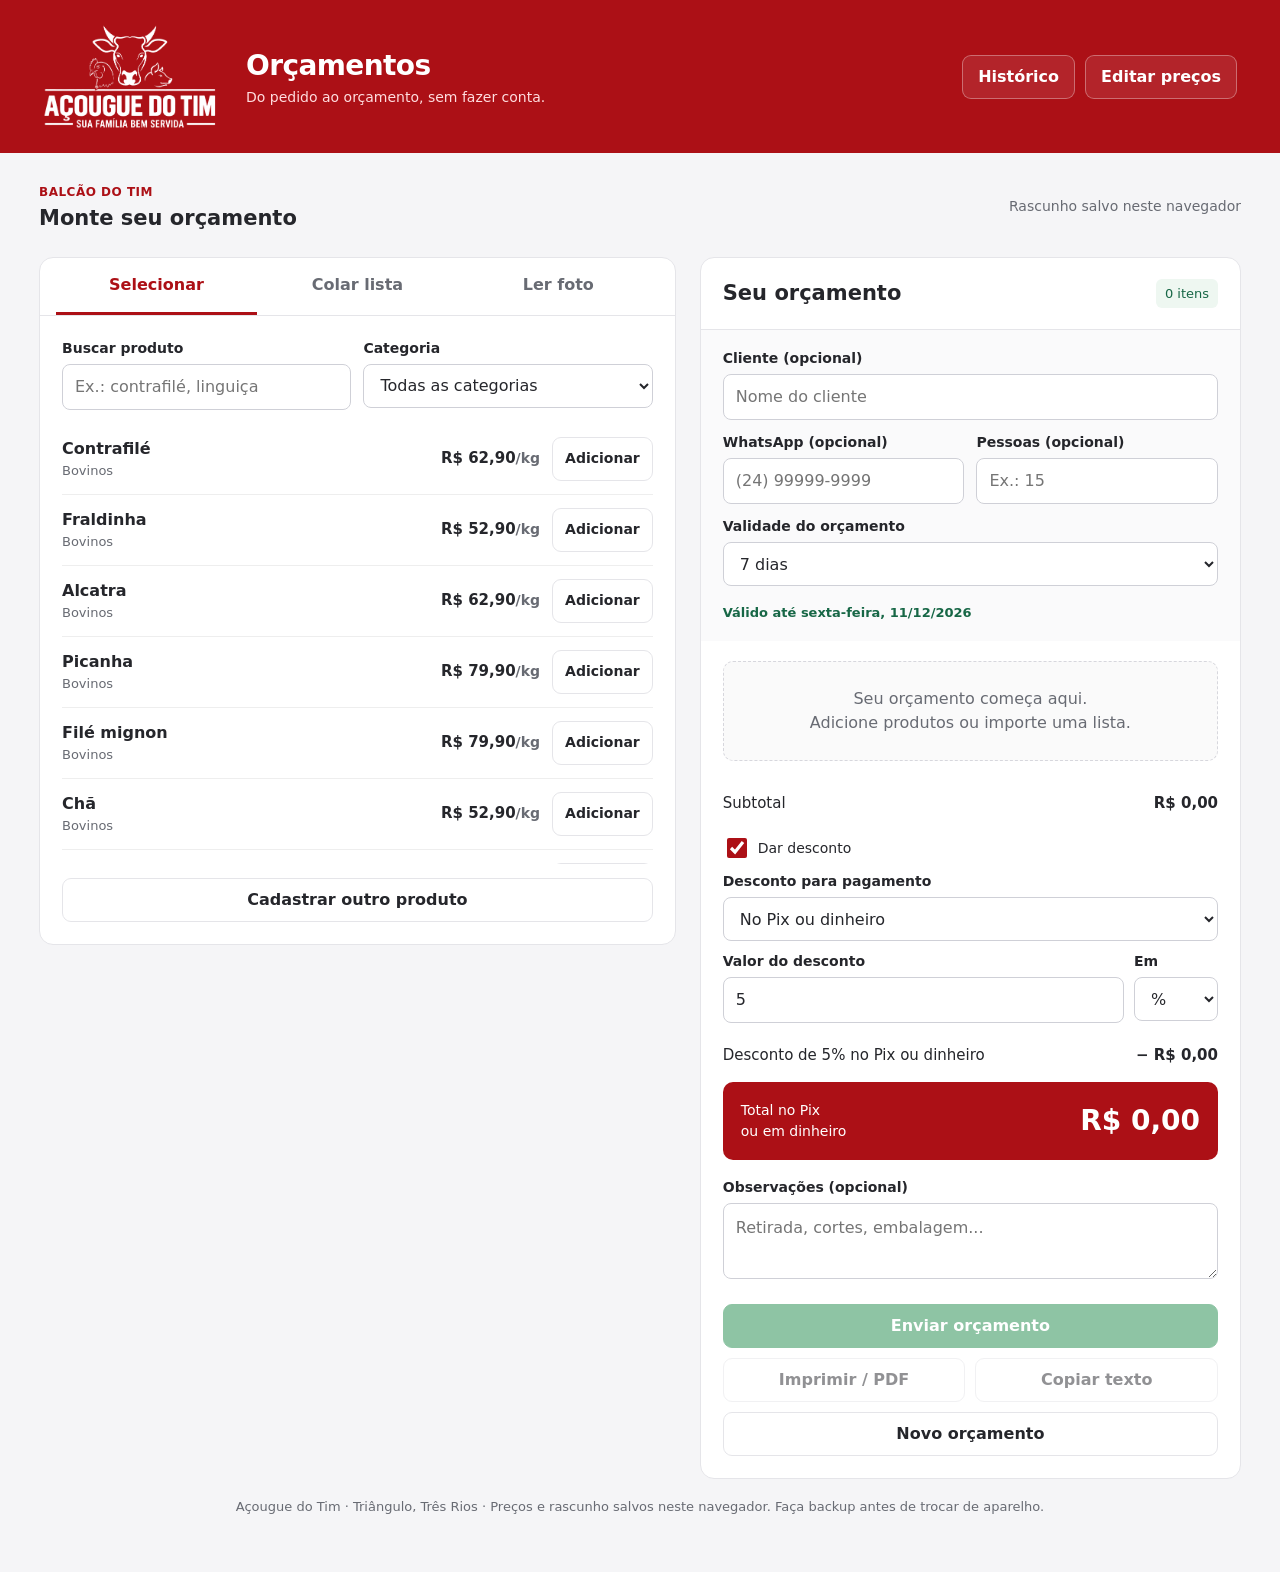
<file: acougue-do-tim-app/app/src/main/assets/index.html>
<!doctype html>
<html lang="pt-BR">
<head>
<meta charset="utf-8">
<meta name="viewport" content="width=device-width,initial-scale=1,viewport-fit=cover">
<meta name="theme-color" content="#ac1016">
<title>Orçamentos · Açougue do Tim</title>
<style>
:root{--red:#ac1016;--ink:#25262b;--muted:#686b73;--line:#e5e5e9}
*{box-sizing:border-box;-webkit-tap-highlight-color:transparent}
body{margin:0;font:16px/1.5 system-ui,sans-serif;color:var(--ink);background:#f5f5f7}
button,input,select,textarea{font:inherit}
button{cursor:pointer;min-height:44px;border:1px solid var(--line);border-radius:9px;padding:9px 15px;background:white;font-weight:650;color:var(--ink);touch-action:manipulation}
button:hover{border-color:var(--red)}
button:active{transform:scale(.98)}
button:disabled{opacity:.5;cursor:not-allowed}
.primary{background:var(--red);color:white;border-color:var(--red)}
input,select,textarea{width:100%;padding:10px 12px;border:1px solid #cfd0d7;border-radius:8px;background:white;min-height:44px;color:var(--ink)}
input:focus,select:focus,textarea:focus,button:focus-visible{outline:3px solid #e8a8ab;outline-offset:2px}
label{display:block;font-size:14px;font-weight:650;margin-bottom:5px}
h1,h2,h3,p{margin:0}
h1{font-size:28px;letter-spacing:-.6px}
h2{font-size:21px}
h3{font-size:16px}
header{background:var(--red);color:white}
.head{max-width:1250px;margin:auto;padding:24px 28px;display:flex;align-items:center;gap:28px}
.logo{width:175px;height:105px;object-fit:contain}
.head p{color:#ffdddf;font-size:14px}
.head-actions{margin-left:auto;display:flex;gap:10px}
.head button{background:#ffffff16;color:white;border-color:#ffffff55}
main{max-width:1250px;margin:26px auto;padding:0 24px}
.topline{display:flex;justify-content:space-between;align-items:center;gap:12px;margin-bottom:22px}
.muted,.help{color:var(--muted);font-size:14px}
.grid{display:grid;grid-template-columns:minmax(0,1fr) minmax(340px,.85fr);gap:24px;align-items:start}
.card{background:white;border:1px solid var(--line);border-radius:14px;overflow:hidden}
.pad{padding:22px}
.tabs{display:flex;border-bottom:1px solid var(--line);padding:0 16px}
.tab{flex:1;border:0;border-radius:0;padding:15px 8px;color:var(--muted);border-bottom:3px solid transparent}
.tab.active{color:var(--red);border-bottom-color:var(--red)}
.fields{display:grid;grid-template-columns:1fr 1fr;gap:12px}
.row{display:flex;gap:10px;align-items:center}
.between{justify-content:space-between}
.stack>*+*{margin-top:16px}
.results{max-height:440px;overflow:auto;margin-top:14px}
.product{display:flex;gap:12px;align-items:center;padding:13px 0;border-bottom:1px solid #eee}
.meta{flex:1}
.product small{display:block;font-size:13px;color:var(--muted)}
.price{white-space:nowrap;font-weight:650;font-size:15px}
.product button{padding:7px 12px;font-size:14px}
.product.incart h3::after{content:" ✓";color:#176746}
.chip{font-size:13px;color:#176746;background:#eef7f1;padding:5px 9px;border-radius:6px}
.notice{border:1px solid #f0d3a9;background:#fff8ed;color:#6e430b;padding:12px;border-radius:9px;font-size:14px}
.quiet{border:1px dashed #d7d7dd;background:#fafafa;border-radius:10px;padding:25px 16px;text-align:center;color:var(--muted)}
textarea{resize:vertical;min-height:185px;line-height:1.7}
.smallbtn{font-size:14px;padding:5px 10px}
.hidden,[hidden]{display:none!important}
.summary-head{padding:20px 22px;border-bottom:1px solid var(--line);display:flex;align-items:center;justify-content:space-between;gap:10px}
.summary-head small{display:block;color:var(--muted);font-size:13px;font-weight:500}
.quote-meta{padding:18px 22px;background:#fafafb}
.quote-meta .wide{grid-column:1/-1}.valid-until{font-size:13px;color:#176746;margin-top:5px;font-weight:600}.valid-until.none{color:var(--muted);font-weight:400}.hist-row .expired{color:#8d3034;font-weight:600}.hist-row .valid{color:#176746}
.cart{padding:0 22px}
.cart-item{padding:16px 0;border-bottom:1px solid var(--line)}
.cart-item h3{flex:1}
.cart-edit{display:grid;grid-template-columns:1.3fr 1fr 1fr;gap:9px;margin-top:10px}
.cart-edit label{font-size:13px;color:var(--muted)}
.cart-edit input{padding:7px;font-size:15px}
.stepper{display:flex;gap:4px}
.stepper input{text-align:center;min-width:0}
.stepper button{min-width:40px;padding:0;font-size:20px;line-height:1;font-weight:700;color:var(--red)}
.itemtotal{text-align:right;align-self:end;padding-bottom:8px;font-weight:700;white-space:nowrap}
.remove{border:0;color:#8d3034;background:transparent;font-size:14px;padding:4px 5px;min-height:32px}
.totals{padding:22px}
.total-row{display:flex;justify-content:space-between;gap:12px;margin:9px 0;font-size:15px}.total-row strong{white-space:nowrap}
.discount-config{padding:12px 0}.discount-box{display:grid;gap:10px;margin-top:10px}.discount-amount{display:grid;grid-template-columns:1fr 84px;gap:10px}
.check{display:flex;gap:8px;align-items:center;font-weight:500}
.check input{width:20px;min-height:20px;accent-color:var(--red)}
.grand{padding:18px;background:var(--red);color:white;border-radius:10px;display:flex;align-items:center;justify-content:space-between;gap:10px;margin-top:15px}
.grand strong{font-size:28px;white-space:nowrap}
.grand span{font-size:14px}
.actions{display:grid;grid-template-columns:1fr 1fr;gap:10px;margin-top:18px}
.actions .primary{grid-column:1/-1}
.wa{background:#1f8b4c;border-color:#1f8b4c;color:white}
.footnote{padding:18px 0 30px;text-align:center;color:var(--muted);font-size:13px}
.photo-preview{display:block;max-width:100%;max-height:250px;margin:12px auto;object-fit:contain;border-radius:8px}
.photo-buttons{display:grid;grid-template-columns:1fr 1fr;gap:10px}
progress{width:100%;accent-color:var(--red)}
dialog{border:1px solid var(--line);border-radius:16px;padding:0;max-width:850px;width:calc(100% - 24px);max-height:90vh;box-shadow:0 20px 80px #0003;color:var(--ink)}
dialog::backdrop{background:#17182088}
.dialog-head{position:sticky;top:0;background:white;z-index:1;padding:18px 22px;border-bottom:1px solid var(--line);display:flex;align-items:center;justify-content:space-between;gap:12px}
.dialog-body{padding:20px 22px}
.dialog-foot{padding:16px 22px;border-top:1px solid var(--line);position:sticky;bottom:0;background:white;display:flex;justify-content:flex-end;gap:10px}
.review-item{padding:16px;border:1px solid var(--line);border-left:4px solid #d3a24d;border-radius:10px;margin:12px 0}
.review-item.known{border-left-color:#176746}
.source{font-size:14px;white-space:pre-wrap;color:var(--muted);margin-bottom:10px;overflow-wrap:anywhere}
.review-fields{display:grid;grid-template-columns:2fr .85fr 1fr;gap:10px}
.review-more{display:grid;grid-template-columns:2fr 1fr;gap:10px;margin-top:10px}
.reason{font-size:13px;color:#925100;margin:8px 0}
.catalog-row{display:grid;grid-template-columns:1fr 110px 45px 40px;gap:10px;align-items:center;padding:10px 0;border-bottom:1px solid var(--line)}
.catalog-row label{font-size:15px;margin:0}
.catalog-row span{font-size:14px;color:var(--muted)}
.catalog-row .del{min-height:36px;padding:0;border:0;background:transparent;color:#8d3034;font-size:20px}
.toast{position:fixed;bottom:calc(22px + var(--bar,0px));left:50%;transform:translateX(-50%);padding:12px 20px;background:#222;color:white;border-radius:10px;z-index:30;max-width:90vw;font-size:14px;box-shadow:0 6px 24px #0004}
#printQuote{display:none}
.pill{font-size:12px;letter-spacing:.5px;text-transform:uppercase;font-weight:700;color:var(--red)}
.send-list{display:grid;gap:10px}
.send-list button{display:flex;align-items:center;gap:14px;text-align:left;padding:14px 16px;min-height:64px}
.send-list button b{display:block}
.send-list button small{display:block;font-weight:400;color:var(--muted);font-size:13px}
.send-list .ico{font-size:26px;width:34px;text-align:center;flex:none}
.hist-row{display:grid;grid-template-columns:1fr auto;gap:6px 12px;padding:14px 0;border-bottom:1px solid var(--line);align-items:center}
.hist-row strong{white-space:nowrap}
.hist-row small{color:var(--muted);font-size:13px;display:block}
.hist-row .row{grid-column:1/-1}
.hist-row .row button{min-height:38px;padding:5px 12px;font-size:14px}
.sticky-bar{position:fixed;left:0;right:0;bottom:0;z-index:20;background:white;border-top:1px solid var(--line);box-shadow:0 -6px 20px #0001;padding:10px 16px;display:flex;align-items:center;gap:12px}
.sticky-bar div{flex:1;line-height:1.2}
.sticky-bar small{color:var(--muted);font-size:13px;display:block}
.sticky-bar strong{font-size:20px;color:var(--red)}
.busy{position:fixed;inset:0;background:#ffffffaa;z-index:40;display:flex;align-items:center;justify-content:center;font-weight:650}
.busy div{background:white;border:1px solid var(--line);border-radius:12px;padding:18px 24px;box-shadow:0 10px 40px #0002}
@media(max-width:900px){.grid{grid-template-columns:1fr}.head{padding:18px 20px;gap:18px}.logo{width:125px;height:85px}.head h1{font-size:23px}main{padding:0 16px;margin:20px auto}.review-fields{grid-template-columns:1fr 1fr}.review-fields>div:first-child{grid-column:1/-1}body.has-bar main{padding-bottom:70px}}
@media(max-width:480px){.head{flex-wrap:wrap;gap:12px}.brandtitle{flex:1}.head-actions{margin-left:0;width:100%}.head-actions button{flex:1}.pad,.totals,.dialog-body{padding:16px}.quote-meta{padding:16px}.cart{padding:0 16px}.product{flex-wrap:wrap}.product .meta{min-width:140px}.review-more{grid-template-columns:1fr}.catalog-row{grid-template-columns:1fr 92px 30px 34px;gap:6px}.topline .muted{max-width:150px;text-align:right}.cart-edit{grid-template-columns:1fr 1fr}.cart-edit .qtybox{grid-column:1/-1}.grand strong{font-size:26px}.fields{grid-template-columns:1fr}.quote-meta.fields{grid-template-columns:1fr 1fr}.dialog-head,.dialog-foot{padding:14px 16px}dialog{width:calc(100% - 16px);max-height:94vh}}
@media print{@page{size:A4;margin:12mm}body{background:white;font-size:11pt}body>*{display:none!important}#printQuote{display:block!important}#printQuote .print-head{background:#ac1016!important;color:white!important;display:flex;justify-content:space-between;align-items:center;padding:18px;margin-bottom:20px;print-color-adjust:exact;-webkit-print-color-adjust:exact}#printQuote img{width:180px}#printQuote h1{font-size:19pt}#printQuote table{width:100%;border-collapse:collapse;margin:14px 0;font-size:10pt}#printQuote th{background:#ac1016;color:white;text-align:left;padding:9px;print-color-adjust:exact;-webkit-print-color-adjust:exact}#printQuote td{padding:9px;border-bottom:1px solid #ddd}#printQuote th:not(:first-child),#printQuote td:not(:first-child){text-align:right}#printQuote tr{break-inside:avoid}#printQuote .print-totals{margin:20px 0 0 auto;width:85%;break-inside:avoid}#printQuote .print-totals div{display:flex;justify-content:space-between;padding:6px}#printQuote .print-grand{background:#ac1016;color:white;font-weight:bold;font-size:17pt;padding:13px!important;print-color-adjust:exact;-webkit-print-color-adjust:exact}#printQuote footer{text-align:center;margin-top:28px;border-top:1px solid #ac1016;padding-top:12px;font-size:9pt}#printQuote .notes{white-space:pre-wrap;margin:14px 0;font-size:10pt}#printQuote .validity{margin:16px 0 0;padding:9px 12px;border:1px solid #e6c48f;background:#fff8ed;border-radius:6px;font-size:10pt;break-inside:avoid;print-color-adjust:exact;-webkit-print-color-adjust:exact}}
</style>
</head>
<body>
<header><div class="head"><img class="logo" src="[data-uri]" alt="Açougue do Tim — Sua família bem servida"><div class="brandtitle"><h1>Orçamentos</h1><p>Do pedido ao orçamento, sem fazer conta.</p></div><div class="head-actions"><button id="openHistory">Histórico</button><button id="openCatalog">Editar preços</button></div></div></header>
<main>
<div class="topline"><div><span class="pill">Balcão do Tim</span><h2>Monte seu orçamento</h2></div><p class="muted" id="saveStatus"></p></div>
<div class="grid">
<section class="card">
<nav class="tabs" aria-label="Forma de incluir produtos"><button class="tab active" data-tab="manual">Selecionar</button><button class="tab" data-tab="text">Colar lista</button><button class="tab" data-tab="photo">Ler foto</button></nav>
<div id="manual" class="pad panel">
<div class="fields"><div><label for="search">Buscar produto</label><input id="search" type="search" placeholder="Ex.: contrafilé, linguiça" autocomplete="off"></div><div><label for="category">Categoria</label><select id="category"></select></div></div>
<div id="products" class="results"></div>
<button id="manualCustom" style="width:100%;margin-top:14px">Cadastrar outro produto</button>
</div>
<div id="text" class="pad panel hidden stack">
<h2>Recebeu uma lista?</h2>
<p class="help">Cole o pedido ou digite um produto por linha, com a quantidade antes ou depois do nome. <span class="app-only">Dica: no WhatsApp, segure a mensagem do cliente, toque em <b>Compartilhar</b> e escolha <b>Orçamentos Tim</b>.</span></p>
<textarea id="listText" aria-label="Lista de produtos" placeholder="3 kg de contrafilé&#10;Fraldinha 1 kg&#10;3 pacotes de pão de alho&#10;500 g de coração"></textarea>
<div class="row between"><button id="example" class="smallbtn">Exemplo de 15 pessoas</button><button id="parseText" class="primary">Reconhecer lista</button></div>
<p class="help">Nomes parecidos e dados ausentes pedem sua escolha antes de fechar.</p>
</div>
<div id="photo" class="pad panel hidden stack">
<h2>Uma foto vira uma lista</h2>
<p class="help">Fotografe o pedido de perto, bem iluminado e sem cortes. Funciona melhor com texto impresso ou letra de forma.</p>
<div class="photo-buttons app-only"><button id="takePhoto" class="primary">📷 Tirar foto</button><button id="pickPhoto">🖼️ Da galeria</button></div>
<div class="web-only stack"><input id="photoFile" type="file" accept="image/*" aria-label="Foto do pedido"><button id="readPhoto" class="primary" disabled style="width:100%">Ler imagem</button></div>
<img id="photoPreview" class="photo-preview hidden" alt="Foto selecionada">
<div id="ocrProgress" class="hidden"><progress id="ocrBar" max="1"></progress><p id="ocrStatus" class="help" role="status"></p></div>
<p class="help app-only">A leitura é feita no próprio celular, sem internet. Revise o texto e as quantidades.</p>
<p class="help web-only">Precisa de internet para carregar o leitor. A foto é processada no navegador. Revise o texto e as quantidades.</p>
<div id="ocrResult" class="hidden"><label for="ocrText">Texto extraído — corrija se necessário</label><textarea id="ocrText"></textarea><button id="parsePhoto" class="primary" style="width:100%;margin-top:10px">Revisar produtos da foto</button></div>
</div>
</section>
<section class="card summary" id="summary">
<div class="summary-head"><div><h2>Seu orçamento</h2><small id="quoteNumber"></small></div><span class="chip" id="itemCount"></span></div>
<div class="quote-meta fields">
<div class="wide"><label for="customer">Cliente (opcional)</label><input id="customer" placeholder="Nome do cliente" autocomplete="off"></div>
<div><label for="phone">WhatsApp (opcional)</label><input id="phone" type="tel" inputmode="tel" placeholder="(24) 99999-9999" autocomplete="off"></div>
<div><label for="people">Pessoas (opcional)</label><input id="people" type="number" inputmode="numeric" min="1" step="1" placeholder="Ex.: 15"></div>
<div id="validSelWrap" class="wide"><label for="validSel">Validade do orçamento</label><select id="validSel"><option value="0">Sem validade</option><option value="1">1 dia</option><option value="2">2 dias</option><option value="3">3 dias</option><option value="5">5 dias</option><option value="7">7 dias</option><option value="10">10 dias</option><option value="15">15 dias</option><option value="30">30 dias</option><option value="outro">Outro prazo…</option></select></div>
<div id="validCustomWrap" class="hidden"><label for="validDays">Quantos dias?</label><input id="validDays" type="number" inputmode="numeric" min="1" max="365" step="1" placeholder="Ex.: 4"></div>
<p id="validUntil" class="valid-until wide"></p>
</div>
<div id="cart" class="cart"></div>
<div class="totals">
<div class="total-row"><span>Subtotal</span><strong id="subtotal"></strong></div>
<div class="discount-config"><label class="check"><input id="discountOn" type="checkbox" checked>Dar desconto</label><div id="discountBox" class="discount-box"><div><label for="discountPay">Desconto para pagamento</label><select id="discountPay"><option value="pix">No Pix ou dinheiro</option><option value="cartao">No cartão (débito ou crédito)</option><option value="debito">No cartão de débito</option><option value="credito">No cartão de crédito</option><option value="todas">Em qualquer forma de pagamento</option></select></div><div class="discount-amount"><div><label for="discountPct">Valor do desconto</label><input id="discountPct" inputmode="decimal" value="5" autocomplete="off"></div><div><label for="discountMode">Em</label><select id="discountMode"><option value="pct">%</option><option value="value">R$</option></select></div></div></div></div>
<div class="total-row" id="discountRow"><span id="discountLabel"></span><strong id="discountValue"></strong></div>
<div class="grand"><span id="totalLabel"></span><strong id="grandTotal"></strong></div>
<p class="help" id="perPerson" style="margin-top:9px"></p>
<div style="margin-top:17px"><label for="notes">Observações (opcional)</label><textarea id="notes" style="min-height:70px" placeholder="Retirada, cortes, embalagem..."></textarea></div>
<div class="actions">
<button class="primary wa" id="sendBtn">Enviar orçamento</button>
<button id="printBtn">Imprimir / PDF</button>
<button id="copyBtn">Copiar texto</button>
<button id="clearBtn" style="grid-column:1/-1">Novo orçamento</button>
</div>
</div>
</section>
</div>
<p class="footnote">Açougue do Tim · Triângulo, Três Rios · <span id="storageNote">Preços e rascunho salvos neste navegador.</span> Faça backup antes de trocar de aparelho.</p>
</main>

<div id="stickyBar" class="sticky-bar hidden"><div><small id="barCount"></small><strong id="barTotal"></strong></div><button id="barGo" class="primary">Ver orçamento</button></div>

<dialog id="reviewDialog"><div class="dialog-head"><div><h2>Confira o pedido</h2><p class="help">Escolha os produtos e complete o que faltar.</p></div><button data-close="reviewDialog">Fechar</button></div><div class="dialog-body"><p id="reviewMessage" class="notice"></p><div id="reviewRows"></div><p class="help">Para itens desconhecidos, escolha “Novo produto” e informe nome, unidade e preço. Eles serão salvos no catálogo.</p></div><div class="dialog-foot"><button data-close="reviewDialog">Cancelar</button><button id="applyReview" class="primary">Adicionar ao orçamento</button></div></dialog>

<dialog id="catalogDialog"><div class="dialog-head"><div><h2>Seus preços</h2><p class="help">Tabela inicial enviada em 25/11/2026.</p></div><button data-close="catalogDialog">Fechar</button></div><div class="dialog-body"><p class="notice">Alterações no catálogo valem para novas inclusões. Os itens já adicionados mantêm o preço e podem ser editados no orçamento.</p><label for="catalogSearch" style="margin-top:16px">Buscar no catálogo</label><input id="catalogSearch" type="search" autocomplete="off"><div id="catalogRows"></div><div class="row" style="flex-wrap:wrap;margin-top:20px"><button id="newProduct">Novo produto</button><button id="backup">Salvar backup</button><button id="restore">Restaurar backup</button><input id="restoreFile" type="file" accept="application/json,.json" hidden></div></div></dialog>

<dialog id="sendDialog"><div class="dialog-head"><div><h2>Enviar orçamento</h2><p class="help" id="sendTo"></p></div><button data-close="sendDialog">Fechar</button></div><div class="dialog-body"><div class="send-list">
<button data-send="text"><span class="ico">💬</span><span><b>Mensagem no WhatsApp</b><small>Texto com produtos, quantidades e total</small></span></button>
<button data-send="pdf" class="app-only"><span class="ico">📄</span><span><b>PDF no WhatsApp</b><small>Orçamento com a logo, pronto para imprimir</small></span></button>
<button data-send="png" class="app-only"><span class="ico">🖼️</span><span><b>Imagem no WhatsApp</b><small>Abre direto na conversa do cliente</small></span></button>
<button data-send="other" class="app-only"><span class="ico">↗️</span><span><b>Outros apps</b><small>Enviar o PDF por e-mail, Drive, Telegram…</small></span></button>
</div><p class="help" style="margin-top:14px">O orçamento enviado fica guardado no Histórico.</p></div></dialog>

<dialog id="historyDialog"><div class="dialog-head"><div><h2>Histórico</h2><p class="help">Orçamentos enviados, impressos ou copiados.</p></div><button data-close="historyDialog">Fechar</button></div><div class="dialog-body"><label for="historySearch">Buscar por cliente ou número</label><input id="historySearch" type="search" autocomplete="off"><div id="historyRows"></div></div></dialog>

<div id="toast" class="toast hidden" role="status" aria-live="polite"></div>
<div id="busy" class="busy hidden"><div id="busyText">Gerando…</div></div>
<section id="printQuote"></section>

<script>
'use strict';
const SEED=[
['Contrafilé',62.90,'Bovinos','contra file|contrafile|contra filé'],['Fraldinha',52.90,'Bovinos','fralda'],['Alcatra',62.90,'Bovinos',''],['Picanha',79.90,'Bovinos',''],['Filé mignon',79.90,'Bovinos','file mignon'],['Chã',52.90,'Bovinos','cha'],['Patinho',52.90,'Bovinos',''],['Lagarto plano',49.90,'Bovinos',''],['Lagarto redondo',49.90,'Bovinos',''],['Capa de filé',42.90,'Bovinos','capa de file'],['Bola da pá',49.90,'Bovinos','bola da pa'],['Paleta',42.90,'Bovinos',''],['Acém',42.90,'Bovinos','acem'],['Peito bovino',42.90,'Bovinos','peito de boi'],['Músculo de 1ª',42.90,'Bovinos','musculo de primeira'],['Músculo de 2ª',39.90,'Bovinos','musculo de segunda'],['Costela sem osso',35.90,'Costela e grill','costela s osso'],['Costela com osso',29.90,'Costela e grill','costela c osso'],['Contrafilé grill',74.90,'Costela e grill','contra file grill|contrafile grill'],['Alcatra grill',74.90,'Costela e grill',''],['Costela minga grill',38.90,'Costela e grill',''],
['Pernil suíno',27.90,'Suínos','pernil'],['Lombo suíno',28.90,'Suínos','lombo'],['Barriga suína',28.90,'Suínos','barriga|panceta'],['Costelinha suína',27.90,'Suínos','costelinha'],['Carré',22.90,'Suínos','carre'],['Toucinho',13.90,'Suínos',''],['Pé suíno',9.90,'Suínos','pe de porco'],['Joelho suíno',9.90,'Suínos','joelho de porco'],['Rabo suíno',9.90,'Suínos','rabo de porco'],
['Coxa com sobrecoxa',15.90,'Frango','coxa c sobrecoxa'],['Sobrecoxa',16.90,'Frango',''],['Filé de frango',28.90,'Frango','file de frango'],['Peito de frango com osso',19.90,'Frango','peito com osso'],['Asa de frango',20.90,'Frango','asa'],['Drumet',20.90,'Frango','drumete|coxinha da asa'],['Tulipa',39.90,'Frango','meio da asa'],['Moela',19.90,'Frango','moela de frango'],['Coração de frango',49.90,'Frango','coracao|coração'],['Fígado de frango',9.90,'Frango','figado de frango'],['Frango a passarinho',16.90,'Frango','frango passarinho'],
['Linguiça de churrasco',21.90,'Embutidos','linguica de churrasco|linguica gomo|linguiça de pernil'],['Linguiça pura suína',27.90,'Embutidos','linguica pura suina'],['Linguiça de frango',21.90,'Embutidos','linguica de frango'],['Linguiça mista',24.90,'Embutidos','linguica mista'],['Linguiça calabresa',32.90,'Embutidos','calabresa'],['Salsicha',16.90,'Embutidos',''],['Bacon',32.90,'Embutidos',''],['Moída de 2ª',24.90,'Preparados','moida de segunda|carne moida de segunda'],['Hambúrguer',29.90,'Preparados','hamburguer'],['Almôndegas',29.90,'Preparados','almondegas'],['Quibe',28.90,'Preparados','kibe'],['Empanado de boi',39.90,'Preparados',''],['Empanado de frango',29.90,'Preparados',''],['Fígado de boi',20.90,'Bovinos','figado de boi'],['Pão de alho',17.90,'Complementos','pao de alho','pct'],['Queijo coalho',28.90,'Complementos','coalho'],['Carvão',6,'Complementos','carvao']
].map((p,i)=>({id:'p'+i,name:p[0],price:Math.round(p[1]*100),category:p[2],aliases:p[3].split('|').filter(Boolean),unit:p[4]||'kg'}));
const norm=s=>String(s).normalize('NFD').replace(/[̀-ͯ]/g,'').toLowerCase().replace(/[^a-z0-9]+/g,' ').trim().replace(/\s+/g,' ');
const num=v=>{let s=String(v??'').trim();if(!s)return NaN;if(s.includes(','))s=s.replace(/\./g,'').replace(',','.');return Number(s)};
const money=v=>(v/100).toLocaleString('pt-BR',{style:'currency',currency:'BRL'});
const qtyText=v=>Number(v).toLocaleString('pt-BR',{maximumFractionDigits:3});
const escapeHTML=s=>String(s??'').replace(/[&<>"']/g,c=>({'&':'&amp;','<':'&lt;','>':'&gt;','"':'&quot;',"'":'&#39;'}[c]));
function totals(items,pct,on,fixed){const subtotal=items.reduce((s,i)=>s+Math.round(i.qty*i.price),0);const discount=!on?0:Number.isInteger(fixed)&&fixed>=0?Math.min(fixed,subtotal):Math.round(subtotal*pct/100);return {subtotal,discount,net:subtotal-discount}}
function distance(a,b){const d=Array.from({length:b.length+1},(_,i)=>i);for(let i=1;i<=a.length;i++){let prev=d[0];d[0]=i;for(let j=1;j<=b.length;j++){let old=d[j];d[j]=Math.min(d[j]+1,d[j-1]+1,prev+(a[i-1]===b[j-1]?0:1));prev=old}}return d[b.length]}
function matchProduct(name,catalog){const n=norm(name);let exact=catalog.filter(p=>[p.name,...p.aliases].some(a=>norm(a)===n));if(exact.length===1)return {product:exact[0],suggestions:exact};let suggestions=catalog.map(p=>{let score=Math.min(...[p.name,...p.aliases].map(a=>{let k=norm(a);return k.includes(n)||n.includes(k)?0.24:distance(k,n)/Math.max(k.length,n.length,1)}));return {p,score}}).filter(x=>x.score<.46).sort((a,b)=>a.score-b.score).slice(0,6).map(x=>x.p);return {product:null,suggestions}}
function parseList(text,catalog){let lines=String(text).replace(/\r/g,'').replace(/\s+e\s+(?=\d)/gi,'\n').replace(/(?:;|(?<!\d),)\s*(?=\d+(?:[.,]\d+)?\s*(?:kg|kilo|quilo|g\b|grama|pacote|pct|un))/gi,'\n').split(/\n|;/).map(s=>s.trim()).filter(Boolean);const rows=[];const ignored=[];let section='';for(const original of lines){let line=original.replace(/^[•*\-]\s*/,'').replace(/^\d+[.)]\s+/,'');let n=norm(line);if(/^(churrasco(?: \d+)?(?: pessoas)?|(?:para )?\d+ pessoas|carnes?(?: \d+)?|kg)$/.test(n)){ignored.push(original);continue}if(original===original.toUpperCase()&&/^(bovina|suina|frango|linguica)(?: \d+)?$/.test(n)){section=n.split(' ')[0];ignored.push(original);continue}let qty=null,unit=null,ambiguous=/\d+\s*[-–]\s*\d+/.test(line)||/\d+\s*\/\s*\d+/.test(line),name=line;
const unitRE=/(\d+(?:[.,]\d+)?)\s*(quilogramas?|quilos?|kilos?|kgs?|kl|gramas?|gr|g|pacotes?|pcts?|pcs|unidades?|und?|un)\b/i;
let m=line.match(unitRE);if(m){qty=num(m[1]);unit=/^(g|gr|grama)/i.test(m[2])?'g':/^(pac|pct|pcs)/i.test(m[2])?'pct':/^(un)/i.test(m[2])?'un':'kg';name=line.replace(m[0],'').trim();if(unit==='g'){qty/=1000;unit='kg'}}else{m=line.match(/^(\d+(?:[.,]\d+)?)\s*(?:x\s*)?(.+)$/);if(m){qty=num(m[1]);name=m[2]}else{m=line.match(/^(.+?)\s+(\d+(?:[.,]\d+)?)\s*$/);if(m){name=m[1];qty=num(m[2])}}}
name=name.replace(/^(?:de|do|da)\s+/i,'').replace(/\s+(?:de|do|da)$/i,'').replace(/^[:\-\s.…]+|[:\-\s.…]+$/g,'');if(!name){rows.push({original,name:'',qty,unit:unit||'kg',product:null,suggestions:[],reason:'Informe o produto.'});continue}if(section==='linguica'&&norm(name)==='pernil')name='Linguiça de pernil';const match=matchProduct(name,catalog);let reason=[];if(!match.product)reason.push('Qual produto você quis dizer?');if(qty===null||!Number.isFinite(qty)||qty<=0)reason.push('Informe a quantidade.');if(ambiguous){qty=null;reason.push('Quantidade ambígua: confirme o valor.')}if(unit&&match.product&&unit!==match.product.unit)reason.push('A unidade difere do catálogo. Confira.');rows.push({original,name,qty,unit:unit||match.product?.unit||'kg',product:match.product,suggestions:match.suggestions,reason:reason.join(' ')})}return {rows,ignored}}
window.TimCore={SEED,norm,num,money,totals,parseList,matchProduct};

// ===== Tela =====
const APP=!!(window.Android&&window.Android.exportQuote);
document.documentElement.classList.add(APP?'is-app':'is-web');
document.head.insertAdjacentHTML('beforeend',`<style>${APP?'.web-only':'.app-only'}{display:none!important}</style>`);
const $=id=>document.getElementById(id),KEY='tim-orcamentos-v1',HKEY='tim-orcamentos-historico-v1';
let catalog=structuredClone(SEED),cart=[],pending=[],photoFile=null,toastTimer,hist=[],seq=0;
const blankMeta=()=>({customer:'',phone:'',people:'',notes:'',discountOn:true,discountPct:5,discountPay:'pix',discountMode:'pct',discountFixed:0,validDays:7,quoteId:'',number:0});
const PAY={pix:{after:' no Pix ou dinheiro',total:'Total no Pix<br>ou em dinheiro',pay:'Pagamento no Pix ou em dinheiro.',short:'no Pix/dinheiro'},cartao:{after:' no cartão',total:'Total no cartão',pay:'Pagamento no cartão (débito ou crédito).',short:'no cartão'},debito:{after:' no cartão de débito',total:'Total no cartão<br>de débito',pay:'Pagamento no cartão de débito.',short:'no débito'},credito:{after:' no cartão de crédito',total:'Total no cartão<br>de crédito',pay:'Pagamento no cartão de crédito.',short:'no crédito'},todas:{after:'',total:'Total com desconto',pay:'',short:'com desconto'}};
const payInfo=()=>PAY[meta.discountPay]||PAY.pix;
const discLabel=()=>meta.discountMode==='value'?`Desconto de ${money(meta.discountFixed)}`:`Desconto de ${qtyText(meta.discountPct)}%`;
const quoteTotals=()=>totals(cart,meta.discountPct,meta.discountOn,meta.discountMode==='value'?meta.discountFixed:null);
let meta=blankMeta();
function validProduct(p){return p&&typeof p.id==='string'&&typeof p.name==='string'&&p.name.trim()&&Number.isInteger(p.price)&&p.price>=0&&p.price<=1e9&&['kg','pct','un'].includes(p.unit)&&typeof p.category==='string'&&Array.isArray(p.aliases)&&p.aliases.every(a=>typeof a==='string')}
const validCart=c=>Array.isArray(c)?c.filter(i=>validProduct(i)&&Number.isFinite(i.qty)&&i.qty>0&&i.qty<=1e6):[];
function cleanMeta(m){m={...blankMeta(),...(m||{})};m.discountPct=Math.max(0,Math.min(100,num(m.discountPct)||0));m.discountOn=!!m.discountOn;for(const k of ['customer','phone','people','notes','quoteId'])m[k]=String(m[k]??'');m.number=Number.isInteger(m.number)?m.number:0;if(!PAY[m.discountPay])m.discountPay='pix';if(m.discountMode!=='value')m.discountMode='pct';m.discountFixed=Number.isInteger(m.discountFixed)&&m.discountFixed>=0&&m.discountFixed<=1e9?m.discountFixed:0;m.validDays=Number.isInteger(m.validDays)&&m.validDays>=0&&m.validDays<=365?m.validDays:7;return m}
const VALID_OPTIONS=[0,1,2,3,5,7,10,15,30];
function validDate(days,base){let d=new Date(base||Date.now());d.setHours(12,0,0,0);d.setDate(d.getDate()+days);return d}
const longDate=d=>d.toLocaleDateString('pt-BR',{weekday:'long',day:'2-digit',month:'2-digit',year:'numeric'});
const daysText=n=>`${n} ${n===1?'dia':'dias'}`;
function validityLine(){if(!meta.validDays)return '';return `Orçamento válido por ${daysText(meta.validDays)}, até ${longDate(validDate(meta.validDays))}. Após essa data, os preços podem mudar.`}
function validHistory(h){return Array.isArray(h)?h.filter(q=>q&&typeof q.id==='string'&&Array.isArray(q.items)).map(q=>({...q,items:validCart(q.items),meta:cleanMeta(q.meta)})).slice(0,300):[]}
try{const saved=JSON.parse(localStorage.getItem(KEY));if(saved&&Array.isArray(saved.catalog)&&saved.catalog.length&&saved.catalog.every(validProduct)){catalog=saved.catalog;cart=validCart(saved.cart);meta=cleanMeta(saved.meta);seq=Number.isInteger(saved.seq)?saved.seq:0}}catch{}
try{hist=validHistory(JSON.parse(localStorage.getItem(HKEY)))}catch{}
seq=Math.max(seq,...hist.map(q=>q.meta.number||0),0);
function toast(s){$('toast').textContent=s;$('toast').classList.remove('hidden');clearTimeout(toastTimer);toastTimer=setTimeout(()=>$('toast').classList.add('hidden'),4500)}
function busy(on,text){$('busyText').textContent=text||'Gerando…';$('busy').classList.toggle('hidden',!on);if(on){clearTimeout(busy.t);busy.t=setTimeout(()=>$('busy').classList.add('hidden'),30000)}}
function save(){try{localStorage.setItem(KEY,JSON.stringify({catalog,cart,meta,seq}));$('saveStatus').textContent=APP?'Rascunho salvo no celular':'Rascunho salvo neste navegador'}catch{$('saveStatus').textContent='Não foi possível salvar';toast('Armazenamento indisponível. Salve um backup para não perder os dados.')}}
function saveHistory(){try{localStorage.setItem(HKEY,JSON.stringify(hist))}catch{toast('Não foi possível guardar no histórico.')}}
function refreshCategories(){let prev=$('category').value;$('category').innerHTML='<option value="">Todas as categorias</option>'+[...new Set(catalog.map(p=>p.category))].map(c=>`<option>${escapeHTML(c)}</option>`).join('');$('category').value=prev}
function renderProducts(){const q=norm($('search').value),cat=$('category').value,inCart=new Set(cart.map(i=>i.id));let products=catalog.filter(p=>(!cat||p.category===cat)&&norm([p.name,...p.aliases].join(' ')).includes(q));$('products').innerHTML=products.length?products.map(p=>`<div class="product${inCart.has(p.id)?' incart':''}"><div class="meta"><h3>${escapeHTML(p.name)}</h3><small>${escapeHTML(p.category)}</small></div><span class="price">${money(p.price)}<span class="muted">/${p.unit}</span></span><button data-add="${escapeHTML(p.id)}" aria-label="Adicionar ${escapeHTML(p.name)}">Adicionar</button></div>`).join(''):'<p class="quiet">Produto não encontrado. Você pode cadastrá-lo abaixo.</p>'}
function addItem(p,qty=1,price=p.price){const existing=cart.find(i=>i.id===p.id&&i.price===price&&i.unit===p.unit);if(existing)existing.qty=Math.round((existing.qty+qty)*1000)/1000;else cart.push({...structuredClone(p),qty,price});renderCart();save()}
const stepOf=u=>u==='kg'?0.5:1;
function renderCart(){$('itemCount').textContent=`${cart.length} ${cart.length===1?'item':'itens'}`;$('quoteNumber').textContent=meta.number?`Orçamento nº ${String(meta.number).padStart(4,'0')}`:'';$('cart').innerHTML=cart.length?cart.map((i,k)=>`<div class="cart-item"><div class="row between"><h3>${escapeHTML(i.name)}</h3><button class="remove" data-remove="${k}" aria-label="Remover ${escapeHTML(i.name)}">Remover</button></div><div class="cart-edit"><div class="qtybox"><label for="q${k}">Quantidade (${i.unit})</label><div class="stepper"><button data-step="${k}" data-dir="-1" aria-label="Diminuir">−</button><input id="q${k}" data-qty="${k}" inputmode="decimal" value="${qtyText(i.qty)}"><button data-step="${k}" data-dir="1" aria-label="Aumentar">+</button></div></div><div><label for="p${k}">Preço / ${i.unit}</label><input id="p${k}" data-price="${k}" inputmode="decimal" value="${(i.price/100).toFixed(2).replace('.',',')}"></div><div class="itemtotal" id="line${k}">${money(Math.round(i.qty*i.price))}</div></div></div>`).join(''):'<div class="quiet" style="margin-top:20px">Seu orçamento começa aqui.<br>Adicione produtos ou importe uma lista.</div>';renderTotals();renderProducts()}
function renderValidity(){let el=$('validUntil');if(meta.validDays){el.textContent='Válido até '+longDate(validDate(meta.validDays));el.classList.remove('none')}else{el.textContent='Este orçamento sairá sem prazo de validade.';el.classList.add('none')}}
function renderTotals(){renderValidity();let t=quoteTotals();$('subtotal').textContent=money(t.subtotal);$('discountValue').textContent='− '+money(t.discount);$('discountLabel').textContent=discLabel()+payInfo().after;$('discountRow').classList.toggle('hidden',!meta.discountOn);$('discountBox').classList.toggle('hidden',!meta.discountOn);$('grandTotal').textContent=money(t.net);$('totalLabel').innerHTML=meta.discountOn?payInfo().total:'Total do orçamento';let people=num(meta.people);$('perPerson').textContent=people>0?`${money(Math.round(t.net/people))} por pessoa · ${people} pessoas`:'';$('printBtn').disabled=$('copyBtn').disabled=$('sendBtn').disabled=!cart.length;$('barTotal').textContent=money(t.net);$('barCount').textContent=`${cart.length} ${cart.length===1?'item':'itens'} · ${meta.discountOn?payInfo().short:'total'}`;updateBar()}
function selectTab(name){document.querySelectorAll('.panel').forEach(e=>e.classList.toggle('hidden',e.id!==name));document.querySelectorAll('.tab').forEach(e=>{e.classList.toggle('active',e.dataset.tab===name);e.setAttribute('aria-selected',e.dataset.tab===name)})}

// Barra fixa com o total (celular)
let summaryVisible=false;
function updateBar(){const show=cart.length>0&&!summaryVisible&&window.innerWidth<=900&&!document.querySelector('dialog[open]');$('stickyBar').classList.toggle('hidden',!show);document.body.classList.toggle('has-bar',show);document.documentElement.style.setProperty('--bar',show?'64px':'0px')}
if('IntersectionObserver' in window)new IntersectionObserver(es=>{summaryVisible=es[0].isIntersecting;updateBar()},{threshold:0.01}).observe($('summary').querySelector('.totals'));
window.addEventListener('resize',updateBar);
$('barGo').onclick=()=>$('summary').scrollIntoView({behavior:'smooth',block:'start'});

function openReview(result){pending=result.rows;if(!pending.length){toast('Não encontrei produtos. Digite um produto e uma quantidade por linha.');return}$('reviewMessage').textContent=`${pending.length} linha(s) para revisar.${result.ignored.length?' Cabeçalhos ignorados: '+result.ignored.join(' · '):''} Confira cada quantidade antes de adicionar.`;$('reviewRows').innerHTML=pending.map((r,k)=>{const suggested=new Set(r.suggestions.map(p=>p.id));let options=[...catalog].sort((a,b)=>Number(suggested.has(b.id))-Number(suggested.has(a.id)));return `<div class="review-item ${r.product&&!r.reason?'known':''}" data-review="${k}"><div class="source">${escapeHTML(r.original||'Novo produto')}</div>${r.reason?`<p class="reason">${escapeHTML(r.reason)}</p>`:''}<div class="review-fields"><div><label for="rp${k}">Produto</label><select id="rp${k}" data-review-select="${k}"><option value="">Escolha o produto…</option>${options.map(p=>`<option value="${escapeHTML(p.id)}" ${r.product?.id===p.id?'selected':''}>${suggested.has(p.id)?'• ':''}${escapeHTML(p.name)} (${money(p.price)}/${p.unit})</option>`).join('')}<option value="new">+ Novo produto</option><option value="ignore">Ignorar esta linha</option></select></div><div><label for="rq${k}">Quantidade</label><input id="rq${k}" inputmode="decimal" value="${r.qty===null?'':qtyText(r.qty)}" placeholder="Informe"></div><div><label for="ru${k}">Unidade</label><select id="ru${k}">${['kg','pct','un'].map(u=>`<option ${u===r.unit?'selected':''}>${u}</option>`).join('')}</select></div></div><div class="review-more"><div id="rnwrap${k}" class="hidden"><label for="rn${k}">Nome do novo produto</label><input id="rn${k}" value="${escapeHTML(r.name)}"></div><div><label for="rv${k}">Preço por unidade (R$)</label><input id="rv${k}" inputmode="decimal" value="${r.product?(r.product.price/100).toFixed(2).replace('.',','):''}" placeholder="Informe o preço"></div></div></div>`}).join('');openDialog('reviewDialog')}
function applyReview(){let additions=[],newProducts=[];for(let k=0;k<pending.length;k++){let choice=$('rp'+k).value;if(choice==='ignore')continue;let q=num($('rq'+k).value),price=num($('rv'+k).value),unit=$('ru'+k).value;let p=catalog.find(p=>p.id===choice);if(!choice||!Number.isFinite(q)||q<=0||q>1e6||!Number.isFinite(price)||price<0||price>1e7){toast('Complete produto, quantidade positiva e preço na linha '+(k+1)+'.');$('rp'+k).focus();return}if(choice==='new'){let name=$('rn'+k).value.trim();if(!name){toast('Dê um nome ao produto na linha '+(k+1)+'.');$('rn'+k).focus();return}if([...catalog,...newProducts].some(p=>norm(p.name)===norm(name))){toast('Esse nome já existe. Selecione o produto do catálogo.');return}p={id:'custom-'+Date.now()+'-'+k,name,price:Math.round(price*100),unit,category:'Outros',aliases:[]};newProducts.push(p)}else if(!p){toast('Escolha um produto válido.');return}if(unit!==p.unit){toast(`A linha ${k+1} usa ${unit}, mas ${p.name} é vendido por ${p.unit}. Converta a quantidade e selecione ${p.unit}.`);$('ru'+k).focus();return}if(unit!=='kg'&&!Number.isInteger(q)){toast('Para pacotes ou unidades, informe uma quantidade inteira.');return}additions.push({p,qty:q,price:Math.round(price*100)})}if(!additions.length){toast('Nenhum item foi selecionado.');return}catalog.push(...newProducts);for(const a of additions)addItem(a.p,a.qty,a.price);refreshCategories();renderProducts();save();$('reviewDialog').close();toast(`${additions.length} item(ns) adicionado(s).`)}
function customProduct(){openReview({rows:[{original:'Cadastrar produto',name:'',qty:1,unit:'kg',product:null,suggestions:[],reason:'Informe nome, unidade e preço.'}],ignored:[]});$('rp0').value='new';$('rnwrap0').classList.remove('hidden')}
function catalogRows(){let q=norm($('catalogSearch').value);$('catalogRows').innerHTML=catalog.filter(p=>norm(p.name).includes(q)).map(p=>`<div class="catalog-row"><label for="cp${escapeHTML(p.id)}">${escapeHTML(p.name)}</label><input id="cp${escapeHTML(p.id)}" data-catalog-price="${escapeHTML(p.id)}" aria-label="Preço de ${escapeHTML(p.name)}" inputmode="decimal" value="${(p.price/100).toFixed(2).replace('.',',')}"><span>/${p.unit}</span><button class="del" data-catalog-del="${escapeHTML(p.id)}" aria-label="Excluir ${escapeHTML(p.name)}">×</button></div>`).join('')}
function download(name,content,type){if(APP){Android.saveFile(name,content,type);return}let url=URL.createObjectURL(new Blob([content],{type}));let a=document.createElement('a');a.href=url;a.download=name;document.body.append(a);a.click();a.remove();setTimeout(()=>URL.revokeObjectURL(url),30000)}
const dateBR=d=>new Date(d).toLocaleDateString('pt-BR');
const numberText=()=>meta.number?' nº '+String(meta.number).padStart(4,'0'):'';
function phoneDigits(){let d=String(meta.phone||'').replace(/\D/g,'');if(!d)return '';if(d.startsWith('0'))d=d.replace(/^0+/,'');if(d.length===10||d.length===11)d='55'+d;return d.length>=12&&d.length<=13?d:''}
function quoteText(){let t=quoteTotals();return ['*AÇOUGUE DO TIM — ORÇAMENTO'+numberText()+'*',new Date().toLocaleDateString('pt-BR'),meta.validDays?`Válido até ${validDate(meta.validDays).toLocaleDateString('pt-BR')} (${daysText(meta.validDays)})`:null,meta.customer?'Cliente: '+meta.customer:null,meta.people?'Pessoas: '+meta.people:null,'',...cart.map(i=>`${qtyText(i.qty)} ${i.unit} de ${i.name} — ${money(i.price)}/${i.unit} — ${money(Math.round(i.qty*i.price))}`),'','Subtotal: '+money(t.subtotal),...(meta.discountOn?[`${discLabel()}${payInfo().after}: ${money(t.discount)}`]:[]),'*TOTAL'+(meta.discountOn?payInfo().after.toUpperCase():'')+': '+money(t.net)+'*',meta.people&&num(meta.people)>0?`(${money(Math.round(t.net/num(meta.people)))} por pessoa)`:null,meta.validDays?'\n_'+validityLine()+'_':null,meta.notes?'\nObservações: '+meta.notes:null,'\nAv. Zoelo Sola, 1625 — Triângulo, Três Rios','(24) 2030-2024 | WhatsApp: (24) 99221-4707'].filter(s=>s!==null).join('\n')}
function quoteBody(){let t=quoteTotals();return `<div class="print-head"><img src="${document.querySelector('.logo').src}" alt="Açougue do Tim"><div><h1>ORÇAMENTO${escapeHTML(numberText())}</h1><p>${new Date().toLocaleDateString('pt-BR')}</p>${meta.validDays?`<p>Válido até ${validDate(meta.validDays).toLocaleDateString('pt-BR')}</p>`:''}${meta.people?`<p>Para ${escapeHTML(meta.people)} pessoas</p>`:''}</div></div>${meta.customer?`<p class="client"><strong>Cliente:</strong> ${escapeHTML(meta.customer)}</p>`:''}<table><thead><tr><th>Produto</th><th>Quantidade</th><th>Preço unitário</th><th>Subtotal</th></tr></thead><tbody>${cart.map(i=>`<tr><td>${escapeHTML(i.name)}</td><td>${qtyText(i.qty)} ${i.unit}</td><td>${money(i.price)}/${i.unit}</td><td>${money(Math.round(i.qty*i.price))}</td></tr>`).join('')}</tbody></table><div class="print-totals"><div><span>Total do orçamento</span><strong>${money(t.subtotal)}</strong></div>${meta.discountOn?`<div><span>${escapeHTML(discLabel()+payInfo().after)}</span><strong>− ${money(t.discount)}</strong></div>`:''}<div class="print-grand"><span>${meta.discountOn?'Total com desconto':'Total'}</span><strong>${money(t.net)}</strong></div>${meta.discountOn&&payInfo().pay?`<p>${payInfo().pay}</p>`:''}${meta.people&&num(meta.people)>0?`<p>${money(Math.round(t.net/num(meta.people)))} por pessoa.</p>`:''}</div>${meta.validDays?`<p class="validity"><strong>Validade:</strong> ${escapeHTML(validityLine())}</p>`:''}${meta.notes?`<p class="notes"><strong>Observações:</strong><br>${escapeHTML(meta.notes)}</p>`:''}<footer><strong>AÇOUGUE DO TIM · SUA FAMÍLIA BEM SERVIDA</strong><br>Av. Zoelo Sola, 1625 — Triângulo — Três Rios<br>(24) 2030-2024 · WhatsApp: (24) 99221-4707</footer>`}
function makePrint(){$('printQuote').innerHTML=quoteBody()}
// Documento próprio para gerar PDF e imagem no celular
function exportHTML(){return `<!doctype html><html lang="pt-BR"><head><meta charset="utf-8"><meta name="viewport" content="width=device-width,initial-scale=1"><style>
@page{size:A4;margin:12mm}*{box-sizing:border-box}html{font-size:calc(100vw / 46)}@media print{html{font-size:11pt}}
body{margin:0;font-family:system-ui,sans-serif;color:#25262b;background:white;-webkit-print-color-adjust:exact;print-color-adjust:exact}
.sheet{padding:1.6rem}@media print{.sheet{padding:0}}
.print-head{background:#ac1016;color:white;display:flex;justify-content:space-between;align-items:center;gap:1rem;padding:1.3rem 1.5rem;border-radius:.4rem;margin-bottom:1.4rem}
.print-head img{width:12rem}.print-head h1{font-size:1.7rem;margin:0;text-align:right}.print-head p{margin:.15rem 0 0;text-align:right}
.client{margin:0 0 .6rem}
table{width:100%;border-collapse:collapse;margin:.8rem 0;font-size:.92rem}
th{background:#ac1016;color:white;text-align:left;padding:.6rem}td{padding:.6rem;border-bottom:1px solid #ddd}
th:not(:first-child),td:not(:first-child){text-align:right;white-space:nowrap}tr{break-inside:avoid}
.print-totals{margin:1.3rem 0 0 auto;width:88%;break-inside:avoid}.print-totals div{display:flex;justify-content:space-between;padding:.4rem .5rem}.print-totals p{margin:.5rem .5rem 0;text-align:right;color:#555}
.print-grand{background:#ac1016;color:white;font-weight:bold;font-size:1.45rem;padding:.9rem!important;border-radius:.3rem;margin-top:.3rem}
.notes{white-space:pre-wrap;margin:1.2rem 0;font-size:.92rem}
.validity{margin:1.3rem 0 0;padding:.6rem .8rem;border:1px solid #e6c48f;background:#fff8ed;border-radius:.3rem;font-size:.9rem;break-inside:avoid}
footer{text-align:center;margin-top:1.8rem;border-top:2px solid #ac1016;padding-top:.8rem;font-size:.82rem;line-height:1.5}
</style></head><body><div class="sheet">${quoteBody()}</div></body></html>`}
function validateCartInputs(){for(let k=0;k<cart.length;k++){let q=num($('q'+k).value),p=num($('p'+k).value);if(!Number.isFinite(q)||q<=0||q>1e6||!Number.isFinite(p)||p<0||p>1e7||(cart[k].unit!=='kg'&&!Number.isInteger(q))){toast('Corrija a quantidade ou o preço de '+cart[k].name+'.');return false}}return true}

// Histórico
function recordHistory(){if(!cart.length)return;if(!meta.quoteId||!hist.some(q=>q.id===meta.quoteId)){if(!meta.quoteId||!meta.number){meta.number=++seq;meta.quoteId='q'+Date.now().toString(36)}}const entry={id:meta.quoteId,date:new Date().toISOString(),items:structuredClone(cart),meta:{...meta},total:quoteTotals().net};hist=[entry,...hist.filter(q=>q.id!==entry.id)].slice(0,300);saveHistory();save();renderCart()}
function historyRows(){let q=norm($('historySearch').value);let list=hist.filter(h=>!q||norm(`${h.meta.customer} ${h.meta.number} ${String(h.meta.number).padStart(4,'0')}`).includes(q));$('historyRows').innerHTML=list.length?list.map(h=>`<div class="hist-row"><div><strong>Nº ${String(h.meta.number).padStart(4,'0')} · ${escapeHTML(h.meta.customer||'Sem nome')}</strong><small>${new Date(h.date).toLocaleString('pt-BR',{dateStyle:'short',timeStyle:'short'})} · ${h.items.length} ${h.items.length===1?'item':'itens'}${h.meta.people?' · '+escapeHTML(h.meta.people)+' pessoas':''}${h.meta.validDays?(()=>{let d=validDate(h.meta.validDays,h.date);d.setHours(23,59,59);return d<new Date()?' · <span class="expired">vencido em '+d.toLocaleDateString('pt-BR')+'</span>':' · <span class="valid">válido até '+d.toLocaleDateString('pt-BR')+'</span>'})():''}</small></div><strong>${money(h.total)}</strong><div class="row"><button data-hopen="${h.id}">Abrir</button><button data-hcopy="${h.id}">Usar como modelo</button><button data-hdel="${h.id}" class="remove">Excluir</button></div></div>`).join(''):'<p class="quiet" style="margin-top:14px">Nenhum orçamento ainda. Eles aparecem aqui depois de enviados, impressos ou copiados.</p>'}
function loadQuote(h,asCopy){if(cart.length&&meta.quoteId!==h.id&&!confirm('Substituir o orçamento que está na tela?'))return;cart=structuredClone(h.items);meta=cleanMeta(structuredClone(h.meta));if(asCopy){meta.quoteId='';meta.number=0;meta.customer='';meta.phone=''}fillMeta();renderCart();save();$('historyDialog').close();toast(asCopy?'Itens copiados para um novo orçamento.':'Orçamento nº '+String(h.meta.number).padStart(4,'0')+' aberto.');$('summary').scrollIntoView({behavior:'smooth'})}

// Diálogos e botão Voltar do Android
function openDialog(id){$(id).showModal();updateBar()}
document.querySelectorAll('dialog').forEach(d=>d.addEventListener('close',updateBar));
window.handleBack=function(){let open=[...document.querySelectorAll('dialog[open]')];if(open.length){open.at(-1).close();return true}if(!$('busy').classList.contains('hidden'))return true;return false};

// Enviar
function fileBase(){let n=String(meta.number).padStart(4,'0');let c=norm(meta.customer).replace(/ /g,'-').slice(0,30);return `Orcamento-Tim-${n}${c?'-'+c:''}`}
function caption(){let t=quoteTotals();return `Orçamento Açougue do Tim${numberText()}${meta.customer?' — '+meta.customer:''}: ${money(t.net)}${meta.discountOn?payInfo().after:''}.${meta.validDays?' Válido até '+validDate(meta.validDays).toLocaleDateString('pt-BR')+'.':''}`}
function sendQuote(kind){if(!cart.length||!validateCartInputs())return;recordHistory();$('sendDialog').close();const phone=phoneDigits();if(kind==='text'){const text=quoteText();if(APP)Android.shareText(text,phone,true);else window.open(`https://wa.me/${phone}?text=${encodeURIComponent(text)}`,'_blank');return}busy(true,kind==='png'?'Gerando imagem…':'Gerando PDF…');const ext=kind==='png'?'png':'pdf';Android.exportQuote(ext,exportHTML(),fileBase()+'.'+ext,caption(),kind==='other'?'':phone,kind!=='other')}
function printQuote(){if(!cart.length||!validateCartInputs())return;recordHistory();makePrint();if(APP)Android.print(fileBase());else window.print()}

// Mensagens vindas do Android
window.fromAndroid=function(type,data){switch(type){
case 'exportDone':busy(false);break;
case 'pdfFallback':busy(false);makePrint();Android.print(fileBase());break;
case 'photoStart':selectTab('photo');$('ocrResult').classList.add('hidden');$('ocrProgress').classList.remove('hidden');$('ocrBar').removeAttribute('value');$('ocrStatus').textContent='Lendo a foto no celular…';break;
case 'photoCancel':$('ocrProgress').classList.add('hidden');break;
case 'photo':selectTab('photo');if(data.error){$('ocrProgress').classList.remove('hidden');$('ocrBar').value=0;$('ocrStatus').textContent=data.error;toast(data.error);break}if(data.preview){$('photoPreview').src=data.preview;$('photoPreview').classList.remove('hidden')}$('ocrBar').value=1;$('ocrText').value=data.text||'';$('ocrResult').classList.remove('hidden');$('ocrStatus').textContent=(data.text||'').trim()?'Leitura concluída. Confira o texto abaixo.':'Não encontrei texto. Tente uma foto mais nítida ou digite a lista.';if((data.text||'').trim())$('ocrResult').scrollIntoView({behavior:'smooth',block:'start'});break;
case 'sharedText':selectTab('text');$('listText').value=data;document.querySelectorAll('dialog[open]').forEach(d=>d.close());openReview(parseList(data,catalog));break;
case 'openFile':restoreFromText(data);break;
}};

// Backup
function restoreFromText(text){try{if(text.length>3e6)throw Error('Arquivo grande demais.');let b=JSON.parse(text);if(b.format!==KEY||!Array.isArray(b.catalog)||!b.catalog.length||b.catalog.length>2000||!b.catalog.every(validProduct)||new Set(b.catalog.map(p=>p.id)).size!==b.catalog.length)throw Error('Backup inválido.');if(!confirm('Substituir o catálogo, o rascunho e o histórico atuais pelos dados deste backup?'))return;catalog=b.catalog;cart=validCart(b.cart);meta=cleanMeta(b.meta);seq=Number.isInteger(b.seq)?b.seq:0;if(Array.isArray(b.hist)){hist=validHistory(b.hist);saveHistory()}save();location.reload()}catch(err){toast(err.message||'Não foi possível restaurar.')}}

function fillDiscount(){$('discountPct').value=meta.discountMode==='value'?(meta.discountFixed/100).toFixed(2).replace('.',','):qtyText(meta.discountPct)}
function fillMeta(){for(const id of ['customer','phone','people','notes','discountOn','discountPay','discountMode'])$(id)[id==='discountOn'?'checked':'value']=meta[id];fillDiscount();fillValidity()}
function fillValidity(custom){let isStd=VALID_OPTIONS.includes(meta.validDays)&&!custom;$('validSel').value=isStd?String(meta.validDays):'outro';$('validCustomWrap').classList.toggle('hidden',isStd);$('validSelWrap').classList.toggle('wide',isStd);$('validDays').value=isStd?'':(meta.validDays||'')}

const example='Contrafilé 3 kg\nFraldinha 1 kg\nPernil 1 kg\nBarriga 1 kg\nDrumet 1 kg\nCoração 1 kg\nLinguiça de churrasco 1 kg\nPão de alho 3 pacotes\nQueijo coalho 1 kg\nCarvão 5 kg';
document.querySelectorAll('[data-tab]').forEach(b=>b.onclick=()=>selectTab(b.dataset.tab));
document.querySelectorAll('[data-close]').forEach(b=>b.onclick=()=>$(b.dataset.close).close());
$('search').oninput=renderProducts;$('category').onchange=renderProducts;
$('products').onclick=e=>{let b=e.target.closest('[data-add]');if(b){let p=catalog.find(p=>p.id===b.dataset.add);addItem(p);toast(`${p.name} adicionado. Ajuste a quantidade no orçamento.`)}};
$('cart').onclick=e=>{let b=e.target.closest('[data-remove]');if(b){cart.splice(Number(b.dataset.remove),1);renderCart();save();return}b=e.target.closest('[data-step]');if(b){let k=Number(b.dataset.step),i=cart[k],step=stepOf(i.unit),v=Math.round((i.qty+step*Number(b.dataset.dir))*1000)/1000;if(v<=0){toast('Para tirar o produto, toque em Remover.');return}i.qty=v;$('q'+k).value=qtyText(v);$('line'+k).textContent=money(Math.round(i.qty*i.price));renderTotals();save()}};
$('cart').onchange=e=>{let i=e.target,k=i.dataset.qty??i.dataset.price;if(k===undefined)return;let v=num(i.value),isQty=i.dataset.qty!==undefined;let valid=Number.isFinite(v)&&(isQty?v>0&&v<=1e6&&(cart[k].unit==='kg'||Number.isInteger(v)):v>=0&&v<=1e7);if(!valid){toast('Informe um valor válido. Quantidade deve ser positiva.');i.value=isQty?qtyText(cart[k].qty):(cart[k].price/100).toFixed(2).replace('.',',');return}cart[k][isQty?'qty':'price']=isQty?v:Math.round(v*100);$('line'+k).textContent=money(Math.round(cart[k].qty*cart[k].price));renderTotals();save()};
fillMeta();
$('validSel').onchange=()=>{let v=$('validSel').value;if(v==='outro'){fillValidity(true);$('validDays').focus();return}meta.validDays=Number(v);fillValidity();renderTotals();save()};
$('validDays').onchange=()=>{let v=num($('validDays').value);if(!Number.isInteger(v)||v<1||v>365){toast('Informe a validade em dias, de 1 a 365.');$('validDays').value=meta.validDays||'';return}meta.validDays=v;fillValidity(!VALID_OPTIONS.includes(v));renderTotals();save()};
for(const id of ['customer','phone','people','notes','discountPct','discountOn','discountPay','discountMode']){$(id).addEventListener('change',()=>{if(id==='discountPct'){let v=num($(id).value);if(meta.discountMode==='value'){if(!Number.isFinite(v)||v<0||v>1e7){toast('Informe o desconto em reais, ex.: 20 ou 15,50.');fillDiscount();return}meta.discountFixed=Math.round(v*100);let sub=quoteTotals().subtotal;if(cart.length&&meta.discountFixed>sub)toast('O desconto é maior que o total; ficou limitado ao valor do orçamento.')}else{if(!Number.isFinite(v)||v<0||v>100){toast('O desconto precisa estar entre 0 e 100%.');fillDiscount();return}meta.discountPct=v}fillDiscount()}else if(id==='discountMode'){meta.discountMode=$(id).value==='value'?'value':'pct';fillDiscount();$('discountPct').focus();$('discountPct').select()}else if(id==='people'){let v=num($(id).value);if($(id).value&&(!Number.isInteger(v)||v<=0)){toast('Informe um número inteiro de pessoas.');$(id).value=meta[id];return}meta[id]=$(id).value}else if(id==='phone'){meta.phone=$(id).value.trim();if(meta.phone&&!phoneDigits())toast('Confira o WhatsApp: use DDD + número, ex.: (24) 99999-9999.')}else meta[id]=id==='discountOn'?$(id).checked:$(id).value;renderTotals();save()})}
$('example').onclick=()=>{$('listText').value=example};
$('parseText').onclick=()=>openReview(parseList($('listText').value,catalog));
$('parsePhoto').onclick=()=>openReview(parseList($('ocrText').value,catalog));
$('manualCustom').onclick=customProduct;
$('newProduct').onclick=()=>{$('catalogDialog').close();customProduct()};
$('applyReview').onclick=applyReview;
$('reviewRows').onchange=e=>{let k=e.target.dataset.reviewSelect;if(k===undefined)return;let value=e.target.value,p=catalog.find(p=>p.id===value);$('rnwrap'+k).classList.toggle('hidden',value!=='new');if(p){$('rv'+k).value=(p.price/100).toFixed(2).replace('.',',');$('ru'+k).value=p.unit}else if(value==='new')$('rv'+k).value=''};
$('openCatalog').onclick=()=>{catalogRows();openDialog('catalogDialog')};
$('catalogSearch').oninput=catalogRows;
$('catalogRows').onchange=e=>{let p=catalog.find(p=>p.id===e.target.dataset.catalogPrice);if(!p)return;let v=num(e.target.value);if(!Number.isFinite(v)||v<0||v>1e7){toast('Informe um preço válido.');e.target.value=(p.price/100).toFixed(2).replace('.',',');return}p.price=Math.round(v*100);e.target.value=(p.price/100).toFixed(2).replace('.',',');save();renderProducts();toast('Preço salvo para novas inclusões.')};
$('catalogRows').onclick=e=>{let b=e.target.closest('[data-catalog-del]');if(!b)return;let p=catalog.find(p=>p.id===b.dataset.catalogDel);if(!p)return;if(catalog.length<=1){toast('O catálogo precisa de pelo menos um produto.');return}if(!confirm(`Excluir “${p.name}” do catálogo? Orçamentos já feitos não mudam.`))return;catalog=catalog.filter(x=>x!==p);save();catalogRows();refreshCategories();renderProducts();toast('Produto excluído.')};
$('openHistory').onclick=()=>{$('historySearch').value='';historyRows();openDialog('historyDialog')};
$('historySearch').oninput=historyRows;
$('historyRows').onclick=e=>{let b=e.target.closest('button');if(!b)return;let id=b.dataset.hopen||b.dataset.hcopy||b.dataset.hdel,h=hist.find(q=>q.id===id);if(!h)return;if(b.dataset.hdel){if(!confirm('Excluir este orçamento do histórico?'))return;hist=hist.filter(q=>q!==h);saveHistory();historyRows();return}loadQuote(h,!!b.dataset.hcopy)};
$('backup').onclick=()=>download(`backup-acougue-do-tim-${new Date().toISOString().slice(0,10)}.json`,JSON.stringify({format:KEY,catalog,cart,meta,seq,hist},null,2),'application/json');
$('restore').onclick=()=>APP?Android.openFile():$('restoreFile').click();
$('restoreFile').onchange=async e=>{let f=e.target.files[0];if(!f)return;try{if(f.size>3e6)throw Error('Arquivo grande demais.');restoreFromText(await f.text())}catch(err){toast(err.message||'Não foi possível restaurar.')}finally{e.target.value=''}};
$('clearBtn').onclick=()=>{if(cart.length&&!confirm('Começar um novo orçamento? O catálogo será mantido.'))return;cart=[];meta={...blankMeta(),discountOn:meta.discountOn,discountPct:meta.discountPct,discountPay:meta.discountPay,discountMode:meta.discountMode,discountFixed:meta.discountFixed,validDays:meta.validDays};fillMeta();renderCart();save();window.scrollTo({top:0,behavior:'smooth'})};
$('sendBtn').onclick=()=>{if(!cart.length||!validateCartInputs())return;$('sendTo').textContent=meta.customer||phoneDigits()?`Para ${meta.customer||''}${meta.customer&&phoneDigits()?' · ':''}${phoneDigits()?meta.phone:''}`:'Escolha como enviar.';openDialog('sendDialog')};
document.querySelectorAll('[data-send]').forEach(b=>b.onclick=()=>sendQuote(b.dataset.send));
$('printBtn').onclick=printQuote;
$('copyBtn').onclick=async()=>{if(!validateCartInputs())return;recordHistory();let text=quoteText();try{await navigator.clipboard.writeText(text);toast('Orçamento copiado. Cole na conversa do cliente.')}catch{let a=document.createElement('textarea');a.value=text;document.body.append(a);a.select();let ok=document.execCommand('copy');a.remove();if(ok)toast('Orçamento copiado.');else download('orcamento-tim.txt',text,'text/plain')}};

// Foto: no app usa a câmera e o leitor do próprio celular; no navegador, o leitor online
if(APP){$('takePhoto').onclick=()=>Android.pickPhoto(true);$('pickPhoto').onclick=()=>Android.pickPhoto(false)}
$('photoFile').onchange=e=>{photoFile=e.target.files[0]||null;$('readPhoto').disabled=!photoFile;$('ocrResult').classList.add('hidden');$('ocrProgress').classList.add('hidden');if(!photoFile)return;if(photoFile.size>20*1024*1024){toast('Use uma imagem de até 20 MB.');photoFile=null;$('readPhoto').disabled=true;return}let prev=$('photoPreview');if(prev.dataset.url)URL.revokeObjectURL(prev.dataset.url);prev.src=prev.dataset.url=URL.createObjectURL(photoFile);prev.classList.remove('hidden')};
let ocrLoading;
function loadOCR(){if(window.Tesseract)return Promise.resolve();if(ocrLoading)return ocrLoading;ocrLoading=new Promise((resolve,reject)=>{let s=document.createElement('script');s.src='https://cdn.jsdelivr.net/npm/tesseract.js@5.1.1/dist/tesseract.min.js';let timer=setTimeout(()=>{s.remove();ocrLoading=null;reject(Error('O leitor demorou para carregar. Confira a internet e tente novamente.'))},45000);s.onload=()=>{clearTimeout(timer);resolve()};s.onerror=()=>{clearTimeout(timer);s.remove();ocrLoading=null;reject(Error('Não foi possível carregar o leitor. Confira a internet ou cole o texto na aba Colar lista.'))};document.head.append(s)});return ocrLoading}
$('readPhoto').onclick=async()=>{if(!photoFile)return;$('readPhoto').disabled=true;$('photoFile').disabled=true;$('ocrProgress').classList.remove('hidden');$('ocrStatus').textContent='Carregando leitor de imagens…';$('ocrBar').value=0;let worker;try{await loadOCR();worker=await Tesseract.createWorker('por',1,{logger:m=>{if(m.status==='recognizing text'){$('ocrStatus').textContent='Lendo texto: '+Math.round(m.progress*100)+'%';$('ocrBar').value=m.progress}else $('ocrStatus').textContent='Preparando leitor de português…'}});let result=await worker.recognize(photoFile);$('ocrText').value=result.data.text;$('ocrResult').classList.remove('hidden');$('ocrStatus').textContent=result.data.text.trim()?'Leitura concluída. Confira o texto abaixo.':'Não encontrei texto. Tente uma foto mais nítida ou digite a lista.';$('ocrBar').value=1}catch(err){$('ocrStatus').textContent='Não foi possível ler a imagem. Confira a conexão e use JPG ou PNG. Você também pode colar o pedido na aba Colar lista.';toast(err.message||'Falha na leitura.')}finally{if(worker)await worker.terminate().catch(()=>{});$('readPhoto').disabled=false;$('photoFile').disabled=false}};

if(APP)$('storageNote').textContent='Preços, rascunho e histórico salvos neste celular.';
refreshCategories();renderCart();save();
</script>
</body>
</html>
</file>
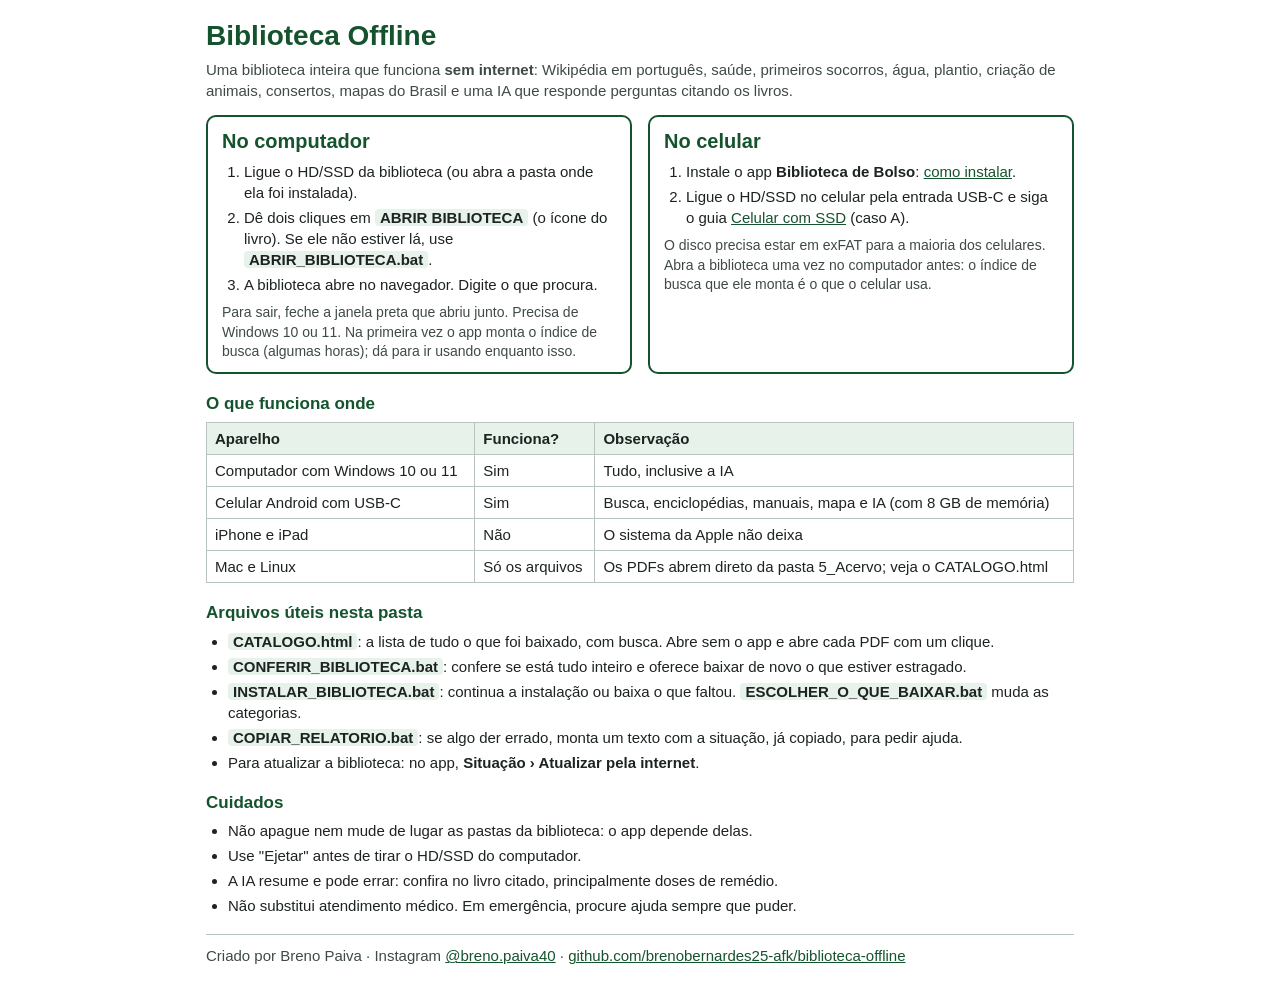
<file: computador/COMECE_AQUI.html>
<!doctype html>
<html lang="pt-BR"><head><meta charset="utf-8"><meta name="viewport" content="width=device-width, initial-scale=1">
<title>Comece aqui · Biblioteca Offline</title>
<style>
@page { size: A4; margin: 11mm 13mm; }
* { box-sizing: border-box; }
body { font-family: "Segoe UI", Arial, sans-serif; color: #1c2321; background: #fff; margin: 0 auto; max-width: 900px;
  padding: 16px; font-size: 15px; line-height: 1.4; }
h1 { font-size: 28px; margin: 0 0 4px; color: #14532d; }
.sub { margin: 0 0 14px; color: #3f4a46; }
.cols { display: flex; gap: 16px; flex-wrap: wrap; }
.cx { flex: 1 1 300px; border: 2px solid #14532d; border-radius: 10px; padding: 10px 14px; }
h2 { font-size: 20px; margin: 0 0 6px; color: #14532d; }
h3 { font-size: 17px; margin: 18px 0 6px; color: #14532d; }
ol, ul { margin: 0; padding-left: 22px; } li { margin-bottom: 4px; }
.arq { font-weight: 700; background: #e7f2ea; padding: 0 5px; border-radius: 4px; white-space: nowrap; }
.nota { font-size: 14px; color: #3f4a46; margin: 8px 0 0; }
table { border-collapse: collapse; width: 100%; }
td, th { border: 1px solid #b9c4be; padding: 5px 8px; text-align: left; vertical-align: top; }
th { background: #e7f2ea; }
a { color: #14532d; }
.fim { margin-top: 18px; color: #3f4a46; border-top: 1px solid #b9c4be; padding-top: 10px; }
@media (prefers-color-scheme: dark) {
  body { background: #121410; color: #e8e4d8; } .sub, .nota, .fim { color: #a9ae9f; }
  h1, h2, h3, a { color: #9fb877; } .cx { border-color: #9fb877; }
  .arq, th { background: #26301f; } td, th { border-color: #3a3f34; }
}
</style></head><body>
<h1>Biblioteca Offline</h1>
<p class="sub">Uma biblioteca inteira que funciona <b>sem internet</b>: Wikipédia em português, saúde, primeiros socorros, água, plantio, criação de animais, consertos, mapas do Brasil e uma IA que responde perguntas citando os livros.</p>
<div class="cols">
<div class="cx"><h2>No computador</h2>
<ol>
<li>Ligue o HD/SSD da biblioteca (ou abra a pasta onde ela foi instalada).</li>
<li>Dê dois cliques em <span class="arq">ABRIR BIBLIOTECA</span> (o ícone do livro). Se ele não estiver lá, use <span class="arq">ABRIR_BIBLIOTECA.bat</span>.</li>
<li>A biblioteca abre no navegador. Digite o que procura.</li>
</ol>
<p class="nota">Para sair, feche a janela preta que abriu junto. Precisa de Windows 10 ou 11. Na primeira vez o app monta o índice de busca (algumas horas); dá para ir usando enquanto isso.</p></div>
<div class="cx"><h2>No celular</h2>
<ol>
<li>Instale o app <b>Biblioteca de Bolso</b>: <a href="https://github.com/brenobernardes25-afk/biblioteca-offline/blob/main/guias/1_CELULAR_INSTALAR_O_APP.md">como instalar</a>.</li>
<li>Ligue o HD/SSD no celular pela entrada USB-C e siga o guia <a href="https://github.com/brenobernardes25-afk/biblioteca-offline/blob/main/guias/4_CELULAR_COMPLETO_SSD.md">Celular com SSD</a> (caso A).</li>
</ol>
<p class="nota">O disco precisa estar em exFAT para a maioria dos celulares. Abra a biblioteca uma vez no computador antes: o índice de busca que ele monta é o que o celular usa.</p></div>
</div>
<h3>O que funciona onde</h3>
<table>
<tr><th>Aparelho</th><th>Funciona?</th><th>Observação</th></tr>
<tr><td>Computador com Windows 10 ou 11</td><td>Sim</td><td>Tudo, inclusive a IA</td></tr>
<tr><td>Celular Android com USB-C</td><td>Sim</td><td>Busca, enciclopédias, manuais, mapa e IA (com 8 GB de memória)</td></tr>
<tr><td>iPhone e iPad</td><td>Não</td><td>O sistema da Apple não deixa</td></tr>
<tr><td>Mac e Linux</td><td>Só os arquivos</td><td>Os PDFs abrem direto da pasta 5_Acervo; veja o CATALOGO.html</td></tr>
</table>
<h3>Arquivos úteis nesta pasta</h3>
<ul>
<li><span class="arq">CATALOGO.html</span>: a lista de tudo o que foi baixado, com busca. Abre sem o app e abre cada PDF com um clique.</li>
<li><span class="arq">CONFERIR_BIBLIOTECA.bat</span>: confere se está tudo inteiro e oferece baixar de novo o que estiver estragado.</li>
<li><span class="arq">INSTALAR_BIBLIOTECA.bat</span>: continua a instalação ou baixa o que faltou. <span class="arq">ESCOLHER_O_QUE_BAIXAR.bat</span> muda as categorias.</li>
<li><span class="arq">COPIAR_RELATORIO.bat</span>: se algo der errado, monta um texto com a situação, já copiado, para pedir ajuda.</li>
<li>Para atualizar a biblioteca: no app, <b>Situação › Atualizar pela internet</b>.</li>
</ul>
<h3>Cuidados</h3>
<ul>
<li>Não apague nem mude de lugar as pastas da biblioteca: o app depende delas.</li>
<li>Use "Ejetar" antes de tirar o HD/SSD do computador.</li>
<li>A IA resume e pode errar: confira no livro citado, principalmente doses de remédio.</li>
<li>Não substitui atendimento médico. Em emergência, procure ajuda sempre que puder.</li>
</ul>
<p class="fim">Criado por Breno Paiva · Instagram <a href="https://instagram.com/breno.paiva40">@breno.paiva40</a> · <a href="https://github.com/brenobernardes25-afk/biblioteca-offline">github.com/brenobernardes25-afk/biblioteca-offline</a></p>
</body></html>
</file>
